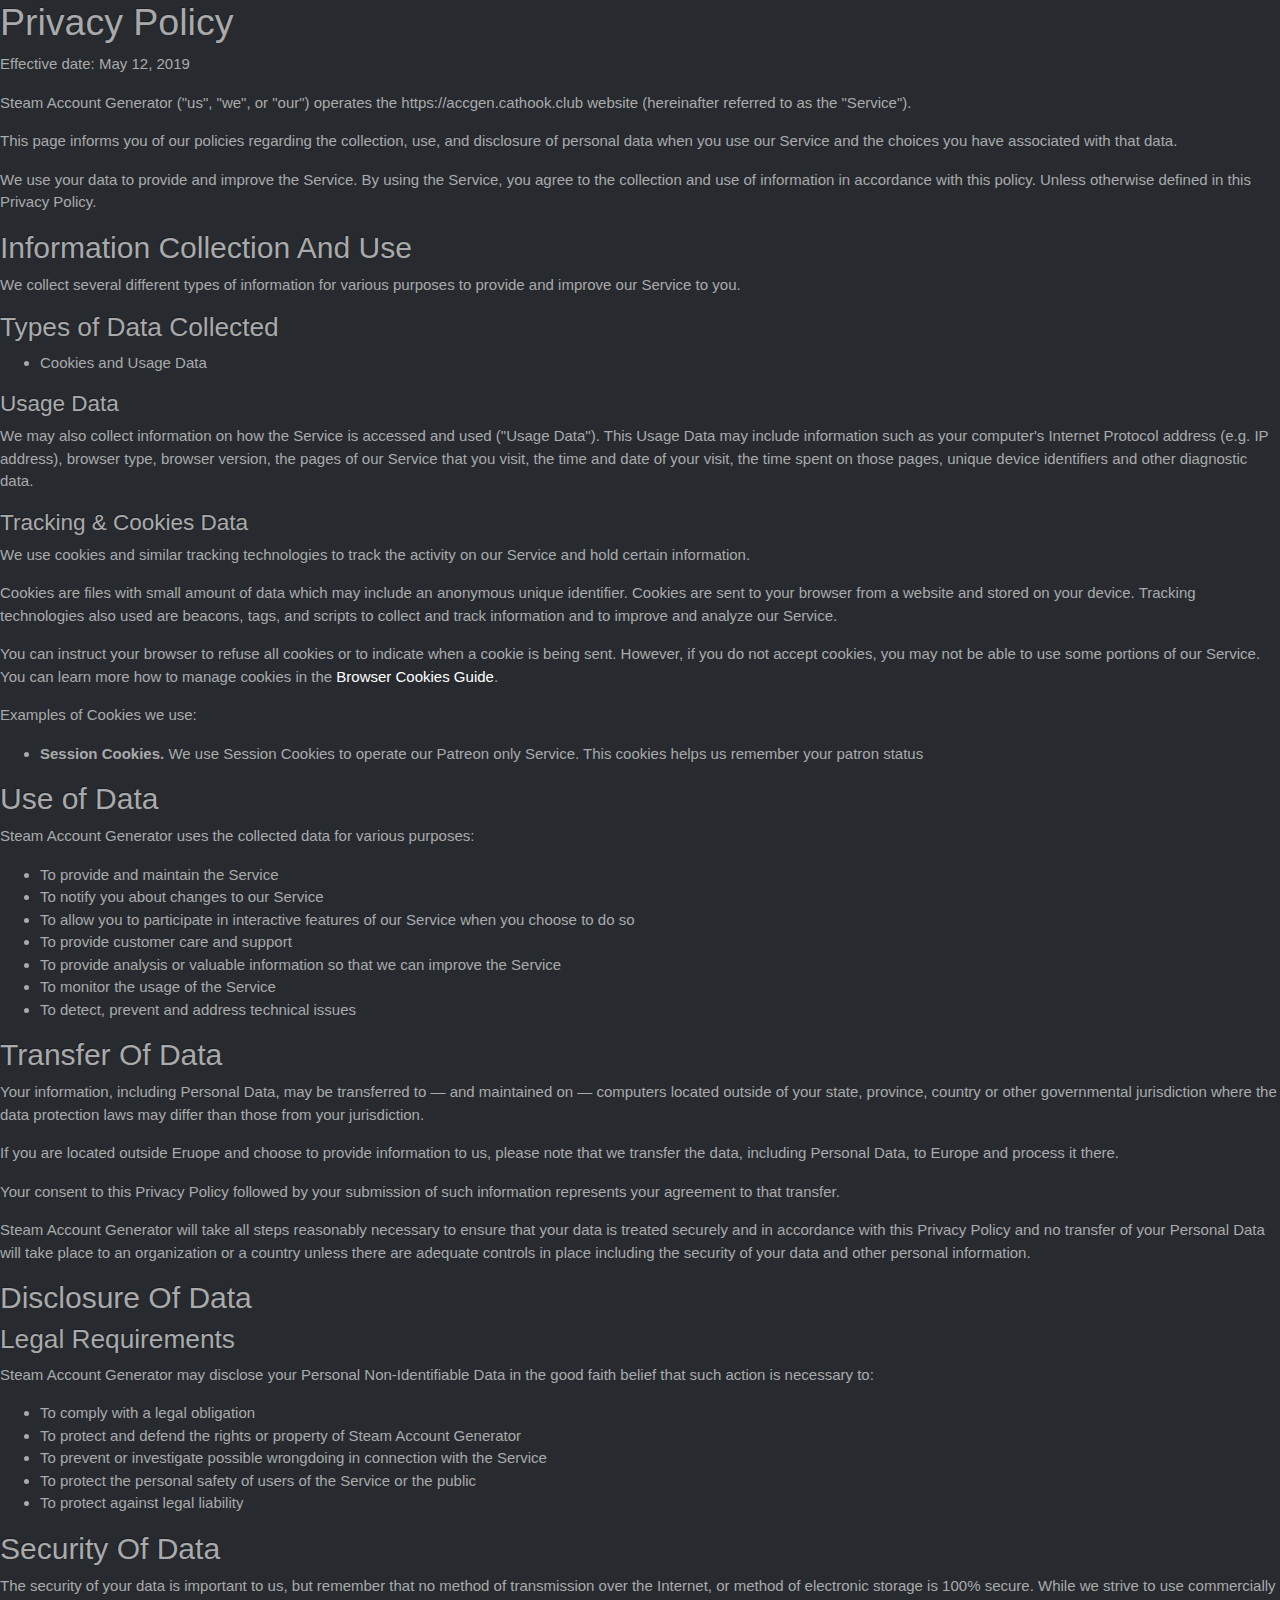
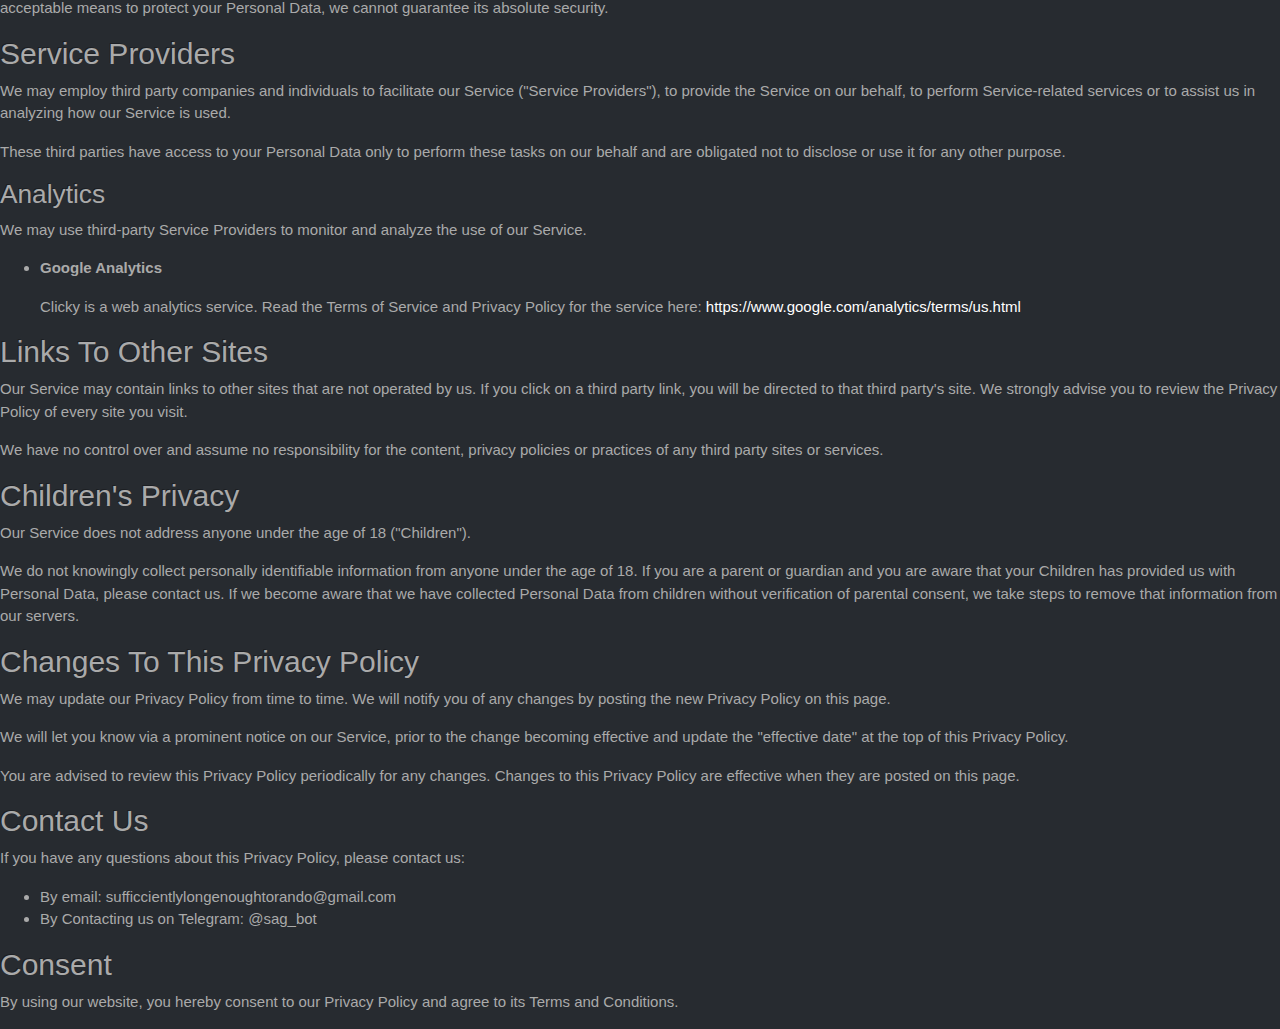
<file: privacy_policy.html>
<html>
<head>
<meta name="viewport" content="width=device-width, initial-scale=1.0, user-scalable=no">
<link rel="stylesheet" href="static/css/bootswatch.min.css">
</head>
<body>
<h1>Privacy Policy</h1>


<p>Effective date: May 12, 2019</p>


<p>Steam Account Generator (&#34;us&#34;, &#34;we&#34;, or &#34;our&#34;) operates the https://accgen.cathook.club website (hereinafter referred to as the &#34;Service&#34;).</p>

<p>This page informs you of our policies regarding the collection, use, and disclosure of personal data when you use our Service and the choices you have associated with that data.

</p><p>We use your data to provide and improve the Service. By using the Service, you agree to the collection and use of information in accordance with this policy. Unless otherwise defined in this Privacy Policy.</p>


<h2>Information Collection And Use</h2>

<p>We collect several different types of information for various purposes to provide and improve our Service to you.</p>

<h3>Types of Data Collected</h3>

<ul>
<li>Cookies and Usage Data</li>
</ul>

<h4>Usage Data</h4>

<p>We may also collect information on how the Service is accessed and used (&#34;Usage Data&#34;). This Usage Data may include information such as your computer&#39;s Internet Protocol address (e.g. IP address), browser type, browser version, the pages of our Service that you visit, the time and date of your visit, the time spent on those pages, unique device identifiers and other diagnostic data.</p>

<h4>Tracking &amp; Cookies Data</h4>
<p>We use cookies and similar tracking technologies to track the activity on our Service and hold certain information.</p>
<p>Cookies are files with small amount of data which may include an anonymous unique identifier. Cookies are sent to your browser from a website and stored on your device. Tracking technologies also used are beacons, tags, and scripts to collect and track information and to improve and analyze our Service.</p>
<p>You can instruct your browser to refuse all cookies or to indicate when a cookie is being sent. However, if you do not accept cookies, you may not be able to use some portions of our Service. You can learn more how to manage cookies in the <a href="https://cookies.insites.com/disable-cookies/">Browser Cookies Guide</a>.</p>
<p>Examples of Cookies we use:</p>
<ul>
    <li><strong>Session Cookies.</strong> We use Session Cookies to operate our Patreon only Service. This cookies helps us remember your patron status</li>
</ul>

<h2>Use of Data</h2>
    
<p>Steam Account Generator uses the collected data for various purposes:</p>    
<ul>
    <li>To provide and maintain the Service</li>
    <li>To notify you about changes to our Service</li>
    <li>To allow you to participate in interactive features of our Service when you choose to do so</li>
    <li>To provide customer care and support</li>
    <li>To provide analysis or valuable information so that we can improve the Service</li>
    <li>To monitor the usage of the Service</li>
    <li>To detect, prevent and address technical issues</li>
</ul>

<h2>Transfer Of Data</h2>
<p>Your information, including Personal Data, may be transferred to — and maintained on — computers located outside of your state, province, country or other governmental jurisdiction where the data protection laws may differ than those from your jurisdiction.</p>
<p>If you are located outside Eruope and choose to provide information to us, please note that we transfer the data, including Personal Data, to Europe and process it there.</p>
<p>Your consent to this Privacy Policy followed by your submission of such information represents your agreement to that transfer.</p>
<p>Steam Account Generator will take all steps reasonably necessary to ensure that your data is treated securely and in accordance with this Privacy Policy and no transfer of your Personal Data will take place to an organization or a country unless there are adequate controls in place including the security of your data and other personal information.</p>

<h2>Disclosure Of Data</h2>

<h3>Legal Requirements</h3>
<p>Steam Account Generator may disclose your Personal Non-Identifiable Data in the good faith belief that such action is necessary to:</p>
<ul>
    <li>To comply with a legal obligation</li>
    <li>To protect and defend the rights or property of Steam Account Generator</li>
    <li>To prevent or investigate possible wrongdoing in connection with the Service</li>
    <li>To protect the personal safety of users of the Service or the public</li>
    <li>To protect against legal liability</li>
</ul>

<h2>Security Of Data</h2>
<p>The security of your data is important to us, but remember that no method of transmission over the Internet, or method of electronic storage is 100% secure. While we strive to use commercially acceptable means to protect your Personal Data, we cannot guarantee its absolute security.</p>

<h2>Service Providers</h2>
<p>We may employ third party companies and individuals to facilitate our Service (&#34;Service Providers&#34;), to provide the Service on our behalf, to perform Service-related services or to assist us in analyzing how our Service is used.</p>
<p>These third parties have access to your Personal Data only to perform these tasks on our behalf and are obligated not to disclose or use it for any other purpose.</p>

<h3>Analytics</h3>
<p>We may use third-party Service Providers to monitor and analyze the use of our Service.</p>    
<ul>
                    <li>
        <p><strong>Google Analytics</strong></p>
        <p>Clicky is a web analytics service. Read the Terms of Service and Privacy Policy for the service here: <a href="https://www.google.com/analytics/terms/us.html">https://www.google.com/analytics/terms/us.html</a></p>
    </li>
                    </ul>


<h2>Links To Other Sites</h2>
<p>Our Service may contain links to other sites that are not operated by us. If you click on a third party link, you will be directed to that third party&#39;s site. We strongly advise you to review the Privacy Policy of every site you visit.</p>
<p>We have no control over and assume no responsibility for the content, privacy policies or practices of any third party sites or services.</p>


<h2>Children&#39;s Privacy</h2>
<p>Our Service does not address anyone under the age of 18 (&#34;Children&#34;).</p>
<p>We do not knowingly collect personally identifiable information from anyone under the age of 18. If you are a parent or guardian and you are aware that your Children has provided us with Personal Data, please contact us. If we become aware that we have collected Personal Data from children without verification of parental consent, we take steps to remove that information from our servers.</p>


<h2>Changes To This Privacy Policy</h2>
<p>We may update our Privacy Policy from time to time. We will notify you of any changes by posting the new Privacy Policy on this page.</p>
<p>We will let you know via a prominent notice on our Service, prior to the change becoming effective and update the &#34;effective date&#34; at the top of this Privacy Policy.</p>
<p>You are advised to review this Privacy Policy periodically for any changes. Changes to this Privacy Policy are effective when they are posted on this page.</p>


<h2>Contact Us</h2>
<p>If you have any questions about this Privacy Policy, please contact us:</p>
<ul>
        <li>By email: sufficcientlylongenoughtorando@gmail.com</li>
            <li>By Contacting us on Telegram: @sag_bot</li>
      
        </ul>
        
<h2>Consent</h2>
<p>By using our website, you hereby consent to our Privacy Policy and agree to its Terms and Conditions.</p>
</body>
</html>
</file>
